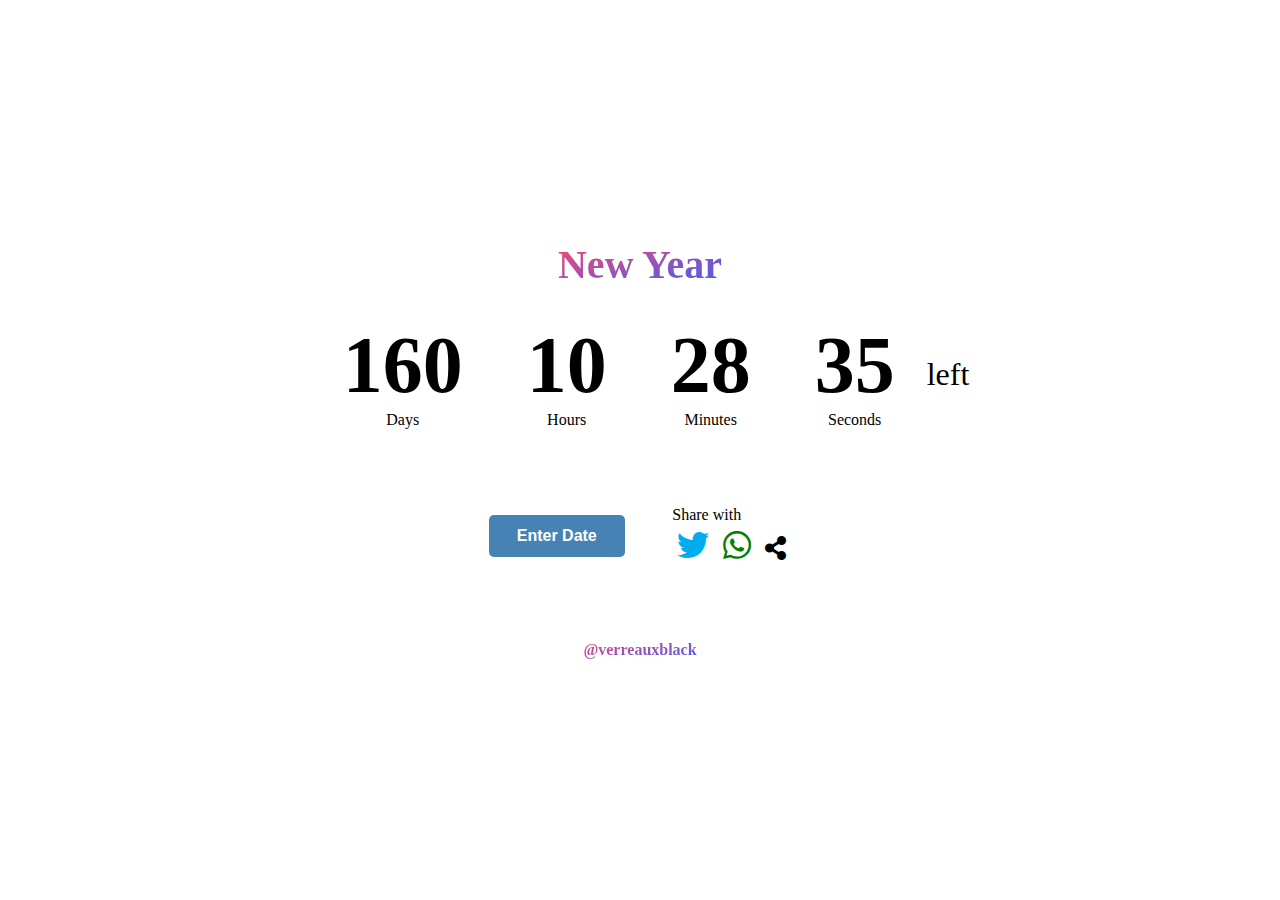
<file: Javascript/Time-counter/index.html>
<!DOCTYPE html>
<html lang="en">
<head>
    <meta charset="UTF-8">
    <meta name="viewport" content="width=device-width, initial-scale=1.0">
    <title>Time counter | verreauxblack</title>
    <meta name="keywords" content="Countdown, verreauxblack, RAJ, Timer">
    <meta name="description" content="Countdown Timer by RAJ">
    <link rel="stylesheet" href="https://cdnjs.cloudflare.com/ajax/libs/font-awesome/5.10.2/css/all.min.css">
    <link rel="stylesheet" href="./style.css">

    <script src="./app.js" defer></script>
</head>
<body id="body">
    <h1 id="title" class="title"></h1>

    <div class="center">
        <div class="counterContainer">
            <div class="counterEl day">
                <h1 class="bigText" id="days">0</h1>
                <span>Days</span>
            </div>
            <div class="counterEl hour">
                <h1 class="bigText" id="hours">0</h1>
                <span>Hours</span>
            </div>
            <div class="counterEl Minutes">
                <h1 class="bigText" id="Minutes">0</h1>
                <span>Minutes</span>
            </div>
            <div class="counterEl Seconds">
                <h1 class="bigText" id="Seconds">0</h1>
                <span>Seconds</span>
            </div>
        </div>
        <p class="left">left</p>
    </div>
    <div class="share">
        <button type="button" class="open-modal" data-open="EnterDate">Enter Date</button>
        <div class=" share-p">
            <p>Share with</p>
            <a id="twitter" class="tooltip" href="" target="_blank"><span class="tooltiptext" id="twitterTooltip">share with twitter</span><i class="fab fa-twitter"></i></a>
            <a id="whatsapp" class="tooltip" href="" target="_blank"><span class="tooltiptext" id="whatsappTooltip">Share with whatsapp</span><i class=" fab fa-whatsapp"></i></a>
            <button class="tooltip" onclick="tooltip()" onmouseout="outFunc()"><span class="tooltiptext" id="myTooltip">Copy to clipboard</span><i class="fas fa-share-alt"></i></button>
        </div>
    </div>
        <a class="referal" target="_blank" href="https://twitter.com/verreauxblack">@verreauxblack</a>
    <div class="modal" id="EnterDate">
        <div class="modal-dialog">
            <header class="modal-header">
                <button class="close-modal" aria-label="close modal" data-close>X</button>
            </header>
            <form id="titleAndDate" class="modal-content" method="get">
                <div class="form_div">
                    <input type="text" name="eventName" class="form_input eventName" autocomplete="off" id="userEvent" placeholder=" " required>
                    <label for="" class="form_label">Event Name</label>
                </div>
                <div class="form_div">
                    <input type="date" name="date" id="userDate" class="form_input" placeholder=" " required>
                    <label for="" class="form_label">DD-MM-YYYY</label>
                </div>
                <div class="form_div">
                    <input type="time" name="time" id="userTime" class="form_input" placeholder=" ">
                    <label for="time" class="form_label">HH-MM am/pm</label>
                </div>
                <button type="submit" for="titleAndDate" class="submit" id="submit" aria-label="close modal" data-close value="OK">OK</button>
            </form>
            <footer class="modal-footer">


            </footer>
        </div>
    </div>
</body>
</html>
</file>
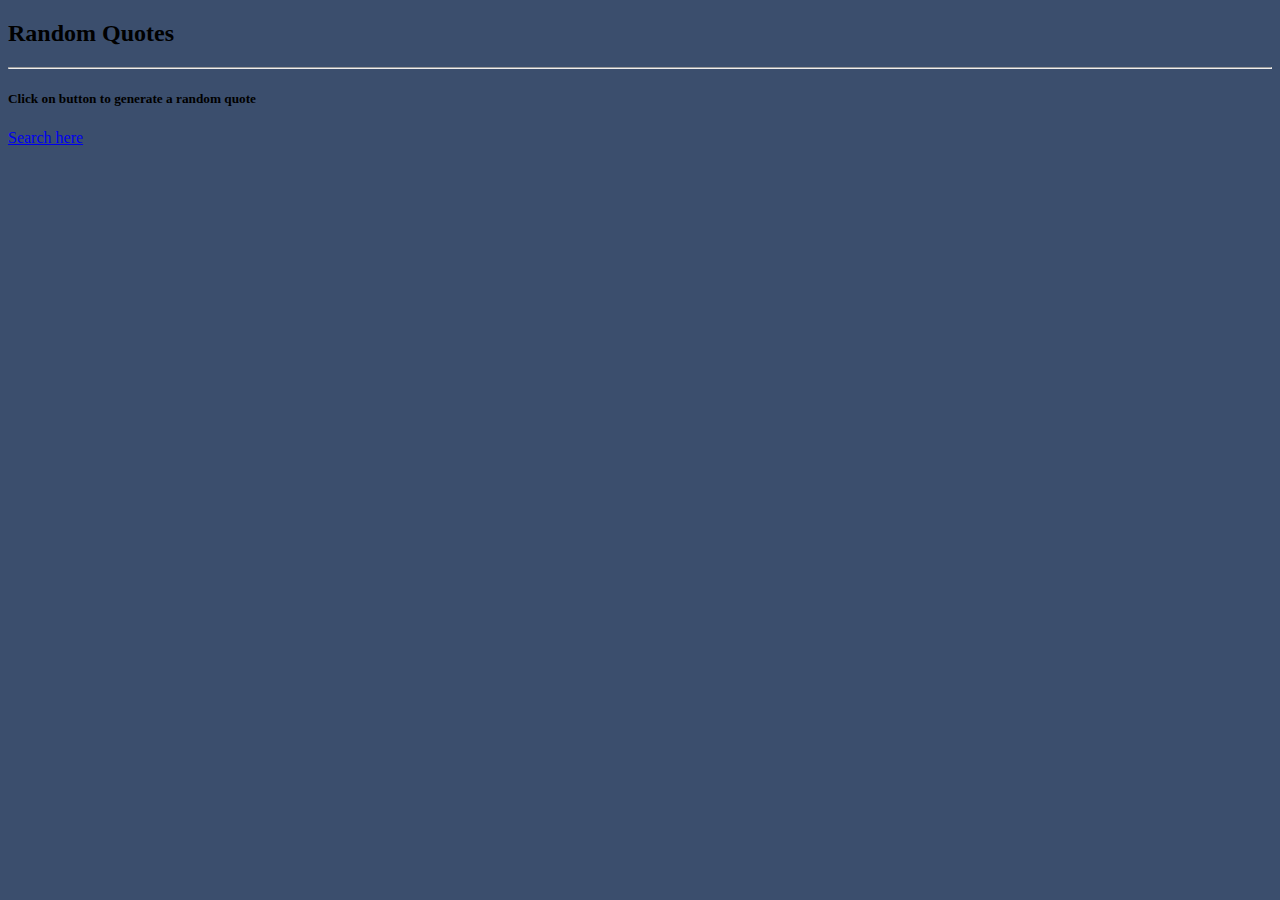
<file: HTML/random-quote-generator.html>
<!DOCTYPE html>
<html lang="en">

<head>
    <meta charset="UTF-8">
    <meta http-equiv="X-UA-Compatible" content="IE=edge">
    <meta name="viewport" content="width=device-width, initial-scale=1.0">
    <!-- CSS only -->
    <link href="https://cdn.jsdelivr.net/npm/bootstrap@5.1.1/dist/css/bootstrap.min.css" rel="stylesheet"
        integrity="sha384-F3w7mX95PdgyTmZZMECAngseQB83DfGTowi0iMjiWaeVhAn4FJkqJByhZMI3AhiU" crossorigin="anonymous">

    <title>Random Quotes</title>
</head>

<body style="background-color: #3b4e6d ;">
    <div class="container ">
        <div class="row d-flex justify-content-center mt-5 ">
            <div class="card text-center col-md-4 bg-dark text-white">
                <h2 class=" my-3">Random Quotes</h2>
                <hr>
                <div class="card-body">
                    <h5 class="card-title mb-3">Click on button to generate a random quote</h5>
                    <footer class="blockquote-footer my-2"><cite title="Source Title" class="back"></cite>
                    </footer>
                    <a href="#" class="btn btn-primary my-2">Search here</a>
                </div>
            </div>
        </div>
    </div>

    <!-- JavaScript Bundle with Popper -->
    <script src="https://cdn.jsdelivr.net/npm/bootstrap@5.1.1/dist/js/bootstrap.bundle.min.js"
        integrity="sha384-/bQdsTh/da6pkI1MST/rWKFNjaCP5gBSY4sEBT38Q/9RBh9AH40zEOg7Hlq2THRZ" crossorigin="anonymous">
    </script>
    <script>
        const link = document.querySelector("a")
        const quotePlace = document.querySelector(".card-title")
        const backQuote = document.querySelector(".back")
        link.addEventListener("click", (e) => {
            e.preventDefault()
            fetch("https://api.quotable.io/random")
                .then(res => res.json())
                .then(data => {
                    quotePlace.innerHTML = data.content
                    backQuote.innerHTML = data.author
                })
        })
    </script>

</body>

</html>
</file>
<file: Javascript/Time-counter/style.css>
:root {
    --first-color: #1A73E8;
    --input-color: #80868B;
    --border-color: #DADCE0;

    --normal-font-size: 1rem;
    --small-font-size: .75rem;
}


*,
::after,
::before {
    margin: 0;
    padding: 0;
    box-sizing: border-box;
}

body {
    height: 100vh;
    font-size: var(--normal-font-size);
    display: flex;
    justify-content: center;
    align-items: center;
    flex-direction: column;
    /* color: white; */
}

.counterContainer {
    display: flex;
    justify-content: center;
    align-items: center;
    flex-wrap: wrap;
}

.title {
    text-align: center;
    background: #3F5EFB;
    background: -webkit-linear-gradient(to top left, #3F5EFB 0%, #FC466B 100%);
    background: -moz-linear-gradient(to top left, #3F5EFB 0%, #FC466B 100%);
    background: linear-gradient(to top left, #3F5EFB 0%, #FC466B 100%);
    -webkit-background-clip: text;
    -webkit-text-fill-color: transparent;
    font-size: 2.5rem;
}

.counterEl {
    text-align: center;
    margin: 2rem 2rem;
}

span {
    font-weight: 400;
}

.bigText {
    font-size: 5rem;
    font-weight: bold;
}

.left {
    font-size: 2rem;
}


button {
    cursor: pointer;
    background: transparent;
    border: none;
    outline: none;
    font-size: inherit;
    display: block;
}

.open-modal,
.submit {
    font-weight: bold;
    background: steelblue;
    color: white;
    padding: .75rem 1.75rem;
    margin: 1.5rem 0;
    border-radius: 5px;
}

.modal {
    position: fixed;
    top: 0;
    left: 0;
    right: 0;
    bottom: 0;
    display: flex;
    align-items: center;
    justify-content: center;
    padding: 1rem;
    background: black;
    cursor: pointer;
    visibility: hidden;
    opacity: 0;
    transition: all 0.35s ease-in;
}

.modal.is-visible {
    visibility: visible;
    opacity: 1;
}

.modal-dialog {
    position: relative;
    width: 300px;
    max-height: 80vh;
    border-radius: 5px;
    background: white;
    overflow: auto;
    cursor: default;
    padding: 10px;
    /* display: flex; */
}

.modal-close {
    font-size: 1.5rem;
}

.modal-header,
.modal-footer {
    height: 20px;
    padding: 30px 20px;
    display: flex;
    align-items: center;
    flex-direction: row-reverse;
}

.modal-content {
    display: flex;
    flex-direction: column;
}

.form_div {
    position: relative;
    height: 48px;
    margin-bottom: 1.5rem;
}

.form_input {
    position: absolute;
    top: 0;
    left: 0;
    width: 100%;
    height: 100%;
    font-size: var(--normal-font-size);
    border: 1px solid var(--border-color);
    border-radius: .5rem;
    outline: none;
    padding: 1rem;
    background: none;
    z-index: 1;
}

.form_label {
    position: absolute;
    left: 1rem;
    top: 1rem;
    padding: 0 .25rem;
    background-color: #fff;
    color: var(--input-color);
    font-size: var(--normal-font-size);
    transition: .3s;
}

.form_input:focus+.form_label {
    top: -.5rem;
    left: .8rem;
    color: var(--first-color);
    font-size: var(--small-font-size);
    font-weight: 500;
    z-index: 10;
}

.form_input:not(:placeholder-shown).form_input:not(:focus)+.form_label {
    top: -.5rem;
    left: .8rem;
    font-size: var(--small-font-size);
    font-weight: 500;
    z-index: 10;
}

.form_input:focus {
    border: 1.5px solid var(--first-color);
}

.share {
    width: 350px;
    height: 150px;
    display: flex;
    justify-content: space-around;
    align-items: center;
}

i {
    font-size: 2rem;
    margin: 5px;
}

.fa-twitter {
    color: #00ACEE;
}

.fa-whatsapp {
    color: green;
}

.fa-share-alt {
    font-size: 1.5rem;
    color: black;
}

.center {
    display: flex;
    align-items: center;
    justify-content: center;
    flex-wrap: wrap;
}


/* media query for mobiles */
@media screen and (max-device-width: 520px) {
    body {
        margin: 50px 0;
    }

    .bigText {
        font-size: 4.78rem;
        font-weight: 700;
    }

    .share {
        width: 200px !important;
        justify-content: center !important;
        flex-wrap: wrap;
    }
}


/* tooltip */
.tooltip {
    position: relative;
    display: inline-block;
}

.tooltip .tooltiptext {
    visibility: hidden;
    width: 140px;
    background-color: #555;
    color: #fff;
    text-align: center;
    border-radius: 6px;
    padding: 5px;
    position: absolute;
    z-index: 1;
    bottom: 150%;
    left: 50%;
    margin-left: -75px;
    opacity: 0;
    transition: opacity 0.3s;
}

.tooltip .tooltiptext::after {
    content: "";
    position: absolute;
    top: 100%;
    left: 50%;
    margin-left: -5px;
    border-width: 5px;
    border-style: solid;
    border-color: #555 transparent transparent transparent;
}

.tooltip:hover .tooltiptext {
    visibility: visible;
    opacity: 1;
}

.referal {
    text-decoration: none;
    font-weight: 700;
    background: #3F5EFB;
    background: -webkit-linear-gradient(to top left, #3F5EFB 0%, #FC466B 100%);
    background: -moz-linear-gradient(to top left, #3F5EFB 0%, #FC466B 100%);
    background: linear-gradient(to top left, #3F5EFB 0%, #FC466B 100%);
    -webkit-background-clip: text;
    -webkit-text-fill-color: transparent;
    position: relative;
    margin-top: 30px;
}
</file>
